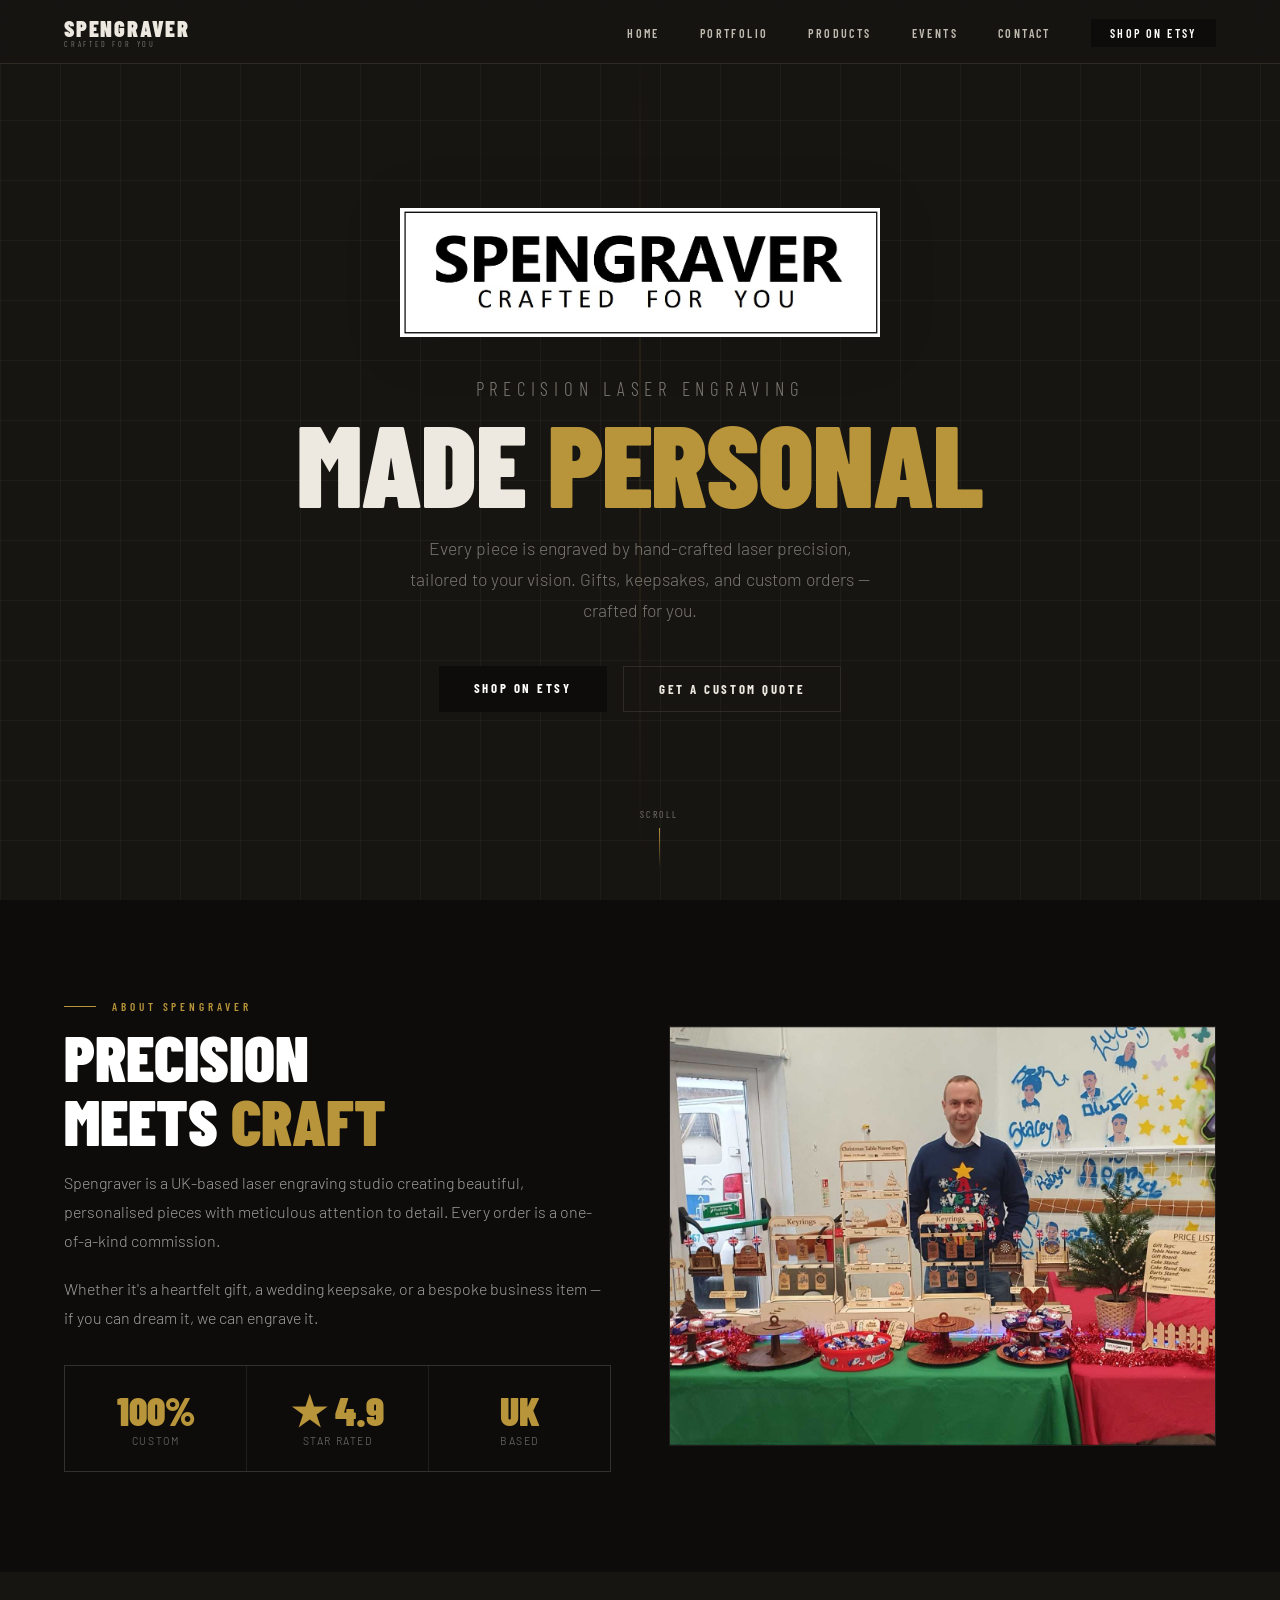
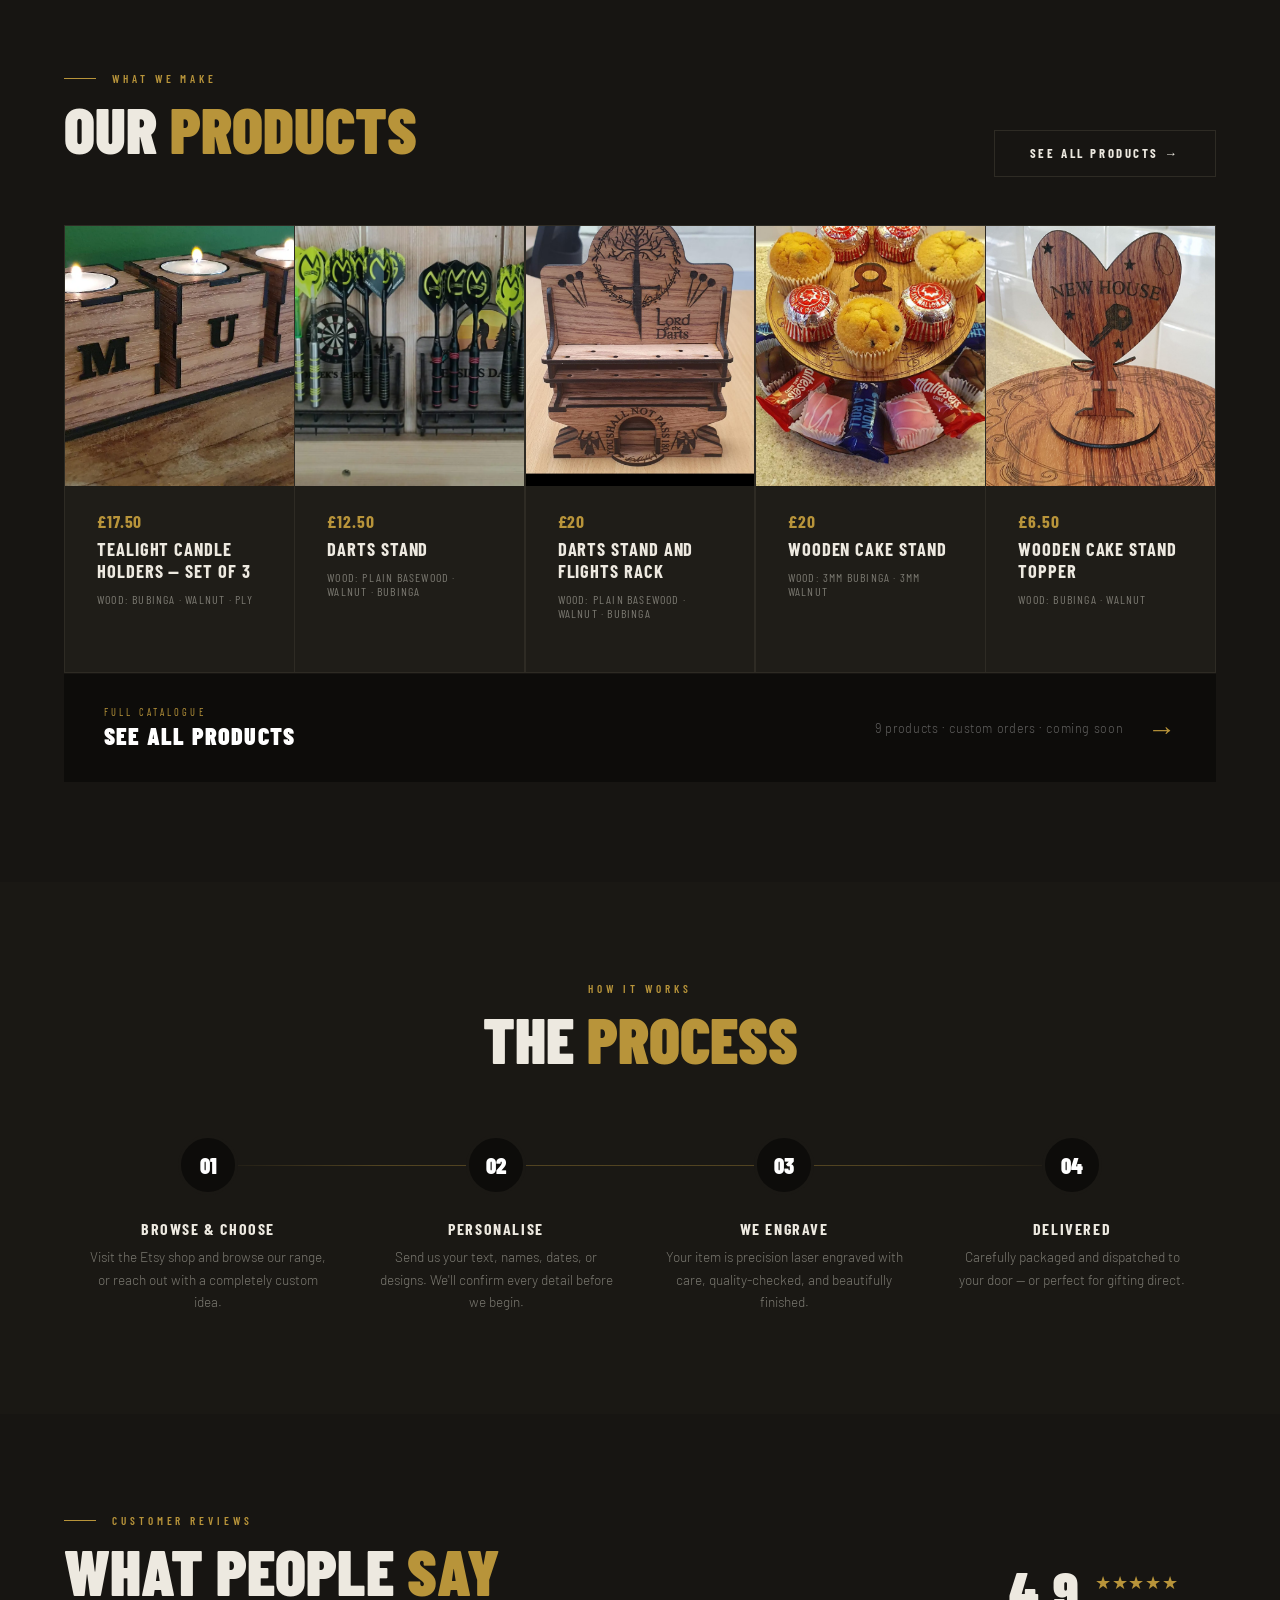
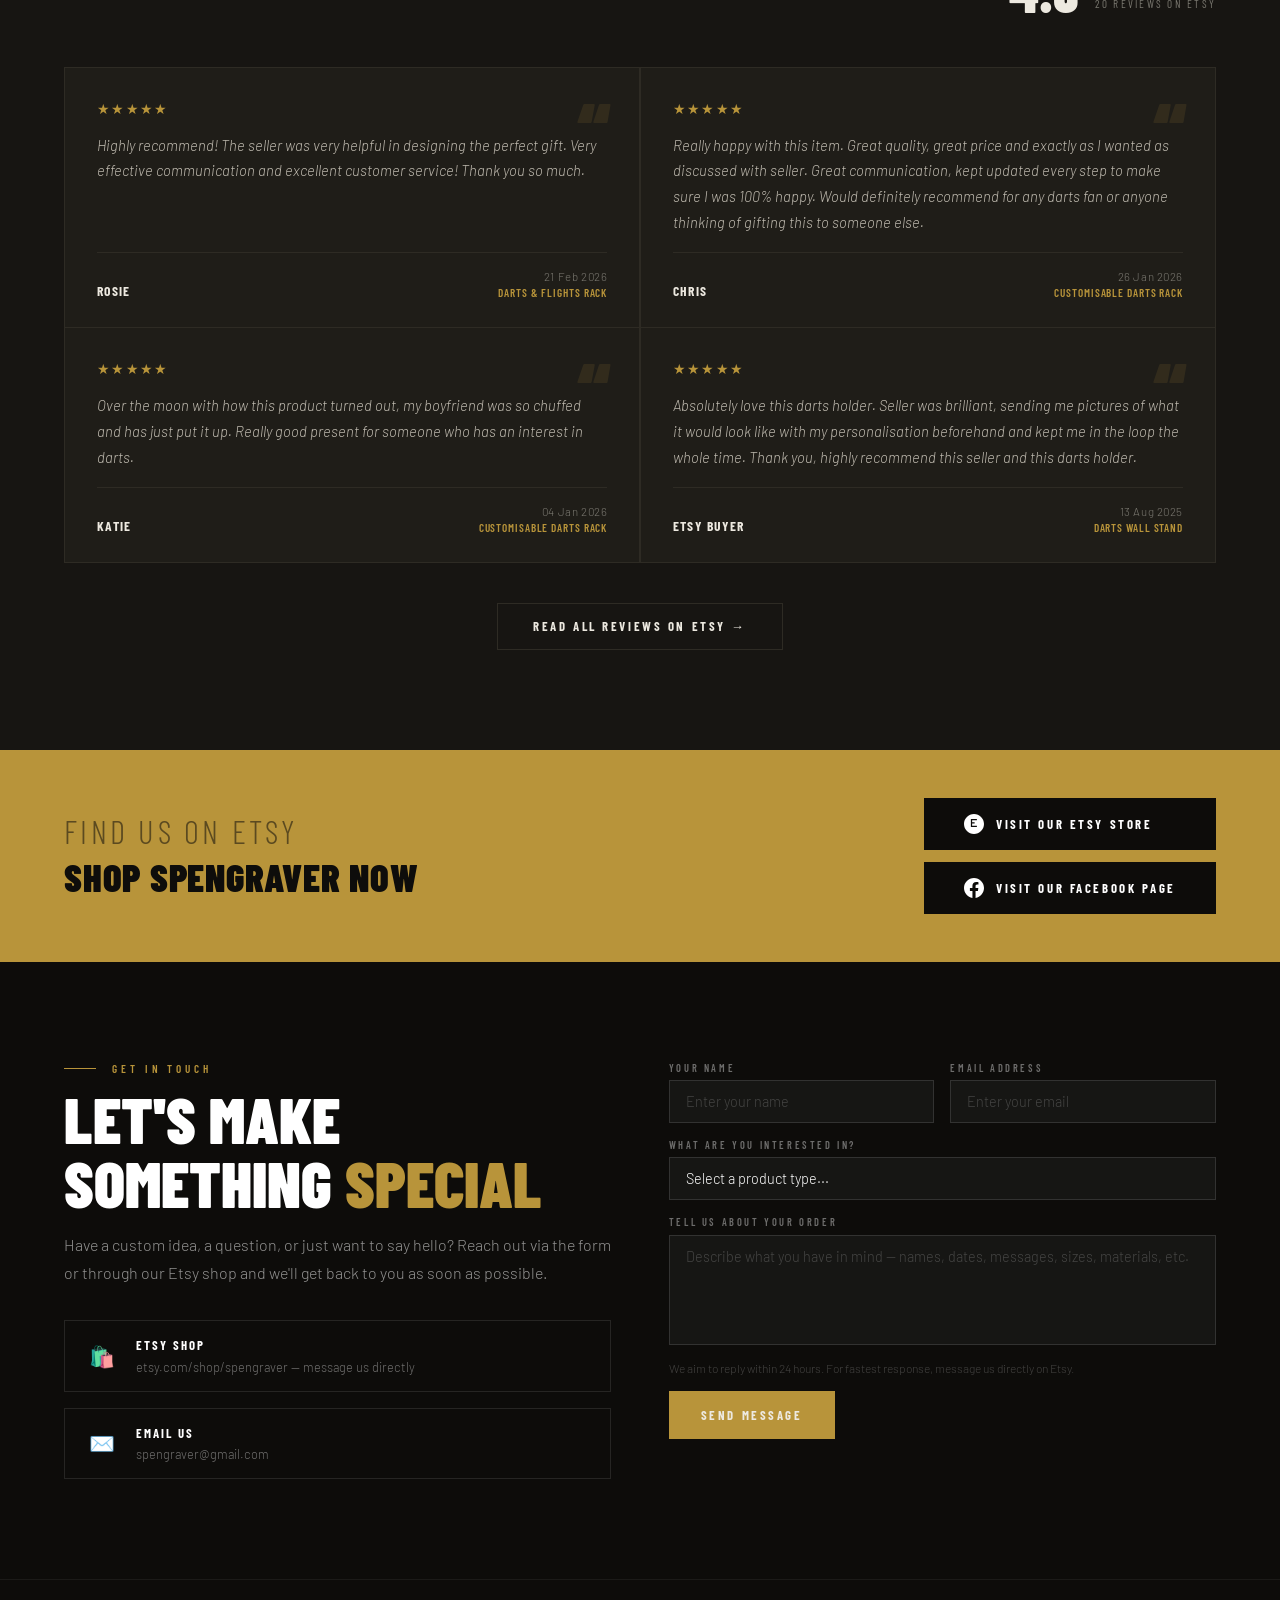
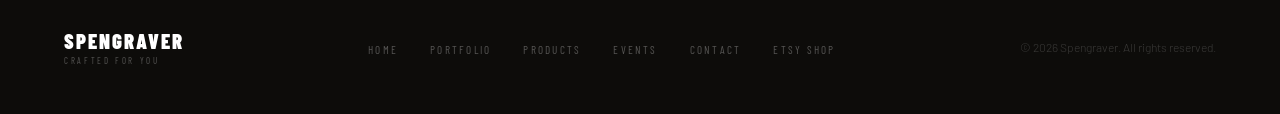
<file: index.html>
<!DOCTYPE html>
<html lang="en">
<head>
  <meta charset="UTF-8">
  <meta name="viewport" content="width=device-width, initial-scale=1.0">
  <meta name="color-scheme" content="dark">
  <title>SPENGRAVER – Crafted For You</title>
  <link rel="preconnect" href="https://fonts.googleapis.com">
  <link rel="preconnect" href="https://fonts.gstatic.com" crossorigin>
  <link href="https://fonts.googleapis.com/css2?family=Barlow+Condensed:wght@300;400;600;700;900&family=Barlow:ital,wght@0,300;0,400;0,500;1,300&display=swap" rel="stylesheet">
  <link rel="stylesheet" href="style.css">
</head>
<body>

  <!-- ── NAV ── -->
  <nav>
    <a href="#" class="nav-logo">SPENGRAVER <span>CRAFTED FOR YOU</span></a>
    <ul class="nav-links">
      <li><a href="index.html#">Home</a></li>
      <li><a href="portfolio.html">Portfolio</a></li>
      <li><a href="products.html">Products</a></li>
      <li><a href="events.html">Events</a></li>
      <li><a href="#contact">Contact</a></li>
      <li><a href="https://www.etsy.com/shop/spengraver" target="_blank" class="nav-etsy">Shop on Etsy</a></li>
    </ul>
    <button class="nav-hamburger" aria-label="Toggle menu" aria-expanded="false">
      <span></span><span></span><span></span>
    </button>
  </nav>
  <div class="nav-mobile">
    <a href="index.html#">Home</a>
    <a href="portfolio.html">Portfolio</a>
    <a href="products.html">Products</a>
    <a href="events.html">Events</a>
    <a href="#contact">Contact</a>
    <a href="https://www.etsy.com/shop/spengraver" target="_blank" class="nav-etsy">Shop on Etsy</a>
  </div>

  <!-- ── HERO ── -->
  <section class="hero">
    <div class="hero-logo-wrap">
      <img src="481569790_614195804746828_1379751656605520908_n.jpg" alt="SPENGRAVER – Crafted For You">
    </div>
    <p class="hero-tagline">Precision Laser Engraving</p>
    <h1 class="hero-headline">Made <em>Personal</em></h1>
    <p class="hero-sub">Every piece is engraved by hand-crafted laser precision, tailored to your vision. Gifts, keepsakes, and custom orders — crafted for you.</p>
    <div class="hero-ctas">
      <a href="https://www.etsy.com/shop/spengraver" target="_blank" class="btn-primary">Shop on Etsy</a>
      <a href="#contact" class="btn-secondary">Get a Custom Quote</a>
    </div>
    <div class="hero-scroll">Scroll</div>
  </section>

  <!-- ── ABOUT ── -->
  <section id="about">
    <div class="reveal">
      <p class="section-label">About Spengraver</p>
      <h2 class="section-title">Precision<br>meets <em>craft</em></h2>
      <p class="about-text">Spengraver is a UK-based laser engraving studio creating beautiful, personalised pieces with meticulous attention to detail. Every order is a one-of-a-kind commission.</p>
      <p class="about-text">Whether it's a heartfelt gift, a wedding keepsake, or a bespoke business item — if you can dream it, we can engrave it.</p>
      <div class="about-stats">
        <div class="stat"><span class="stat-num">100%</span><span class="stat-label">Custom</span></div>
        <div class="stat"><span class="stat-num">★ 4.9</span><span class="stat-label">Star Rated</span></div>
        <div class="stat"><span class="stat-num">UK</span><span class="stat-label">Based</span></div>
      </div>
    </div>
    <div class="about-visual reveal">
      <div class="about-visual-inner">
        <img src="spengraver-at-stall.jpg" alt="Spengraver at stall" class="about-stall-img">
      </div>
    </div>
  </section>

  <!-- ── PRODUCTS ── -->
  <section id="products">
    <div class="products-header reveal">
      <div>
        <p class="section-label">What We Make</p>
        <h2 class="section-title">Our <em>Products</em></h2>
      </div>
      <a href="products.html" class="btn-secondary">See All Products →</a>
    </div>
    <div class="products-grid">

      <!-- Product 1: Tealight Candle Holders -->
      <a href="https://www.etsy.com/uk/listing/4465327480/3-tealight-candle-holders-on-a-stand" target="_blank" class="product-card has-img reveal">
        <img src="candle.webp" alt="3 Tealight Candle Holders on a Stand" class="product-img">
        <div class="product-price">£17.50</div>
        <div class="product-name">Tealight Candle Holders — Set of 3</div>
        <div class="product-materials">Wood: Bubinga · Walnut · Ply</div>
      </a>

      <!-- Product 2: Darts Stand -->
      <a href="https://www.etsy.com/uk/listing/4305413890/customizable-darts-rack-wall-mountable" target="_blank" class="product-card has-img reveal">
        <img src="darts.webp" alt="Darts Stand" class="product-img">
        <div class="product-price">£12.50</div>
        <div class="product-name">Darts Stand</div>
        <div class="product-materials">Wood: Plain Basewood · Walnut · Bubinga</div>
      </a>

      <!-- Product 3: Darts Stand - better -->
      <a href="https://www.etsy.com/uk/listing/4446886007/customizable-darts-and-flights-rack-wall" target="_blank" class="product-card has-img reveal">
        <img src="darts-better.avif" alt="Darts Stand and Flights Rack" class="product-img">
        <div class="product-price">£20</div>
        <div class="product-name">Darts Stand and Flights Rack</div>
        <div class="product-materials">Wood: Plain Basewood · Walnut · Bubinga</div>
      </a>

      <!-- Product 4: Wooden cake stand -->
      <a href="https://www.etsy.com/uk/listing/4354044939/wooden-cake-stand-reusable-2-tier" target="_blank" class="product-card has-img reveal">
        <img src="cake-stand.jpg" alt="Wooden Cake Stand" class="product-img">
        <div class="product-price">£20</div>
        <div class="product-name">Wooden Cake Stand</div>
        <div class="product-materials">Wood: 3mm Bubinga · 3mm Walnut </div>
      </a>

      <!-- Product 5: Wooden Cake Stand Topper -->
      <a href="https://www.etsy.com/uk/listing/4365762369/cakescone-stand-topper-customisable" target="_blank" class="product-card has-img reveal">
        <img src="cake-topper.jpg" alt="Wooden Cake Stand Topper" class="product-img">
        <div class="product-price">£6.50</div>
        <div class="product-name">Wooden Cake Stand Topper</div>
        <div class="product-materials">Wood: Bubinga · Walnut</div>
      </a>

    </div>

    <a href="products.html" class="products-seemore reveal">
      <div class="products-seemore-left">
        <p class="products-seemore-eyebrow">Full Catalogue</p>
        <p class="products-seemore-title">See All Products</p>
      </div>
      <div class="products-seemore-right">
        <span class="products-seemore-count">9 products · custom orders · coming soon</span>
        <span class="products-seemore-arrow">→</span>
      </div>
    </a>

  </section>

  <!-- ── PROCESS ── -->
  <section id="process">
    <div class="process-header reveal">
      <p class="section-label">How It Works</p>
      <h2 class="section-title">The <em>Process</em></h2>
    </div>
    <div class="process-steps">
      <div class="step reveal">
        <div class="step-num">01</div>
        <div class="step-title">Browse &amp; Choose</div>
        <p class="step-desc">Visit the Etsy shop and browse our range, or reach out with a completely custom idea.</p>
      </div>
      <div class="step reveal">
        <div class="step-num">02</div>
        <div class="step-title">Personalise</div>
        <p class="step-desc">Send us your text, names, dates, or designs. We'll confirm every detail before we begin.</p>
      </div>
      <div class="step reveal">
        <div class="step-num">03</div>
        <div class="step-title">We Engrave</div>
        <p class="step-desc">Your item is precision laser engraved with care, quality-checked, and beautifully finished.</p>
      </div>
      <div class="step reveal">
        <div class="step-num">04</div>
        <div class="step-title">Delivered</div>
        <p class="step-desc">Carefully packaged and dispatched to your door — or perfect for gifting direct.</p>
      </div>
    </div>
  </section>

  <!-- ── REVIEWS ── -->
  <section id="reviews">
    <div class="reviews-header reveal">
      <div>
        <p class="section-label">Customer Reviews</p>
        <h2 class="section-title">What People <em>Say</em></h2>
      </div>
      <div class="reviews-overall">
        <div class="reviews-overall-score">4.9</div>
        <div class="reviews-overall-detail">
          <div class="reviews-stars-large">★★★★★</div>
          <div class="reviews-overall-label">20 Reviews on Etsy</div>
        </div>
      </div>
    </div>

    <div class="reviews-grid">

      <div class="review-card reveal">
        <div class="review-stars">★★★★★</div>
        <p class="review-text">Highly recommend! The seller was very helpful in designing the perfect gift. Very effective communication and excellent customer service! Thank you so much.</p>
        <div class="review-footer">
          <div class="review-author">Rosie</div>
          <div class="review-meta">
            <span class="review-date">21 Feb 2026</span>
            <span class="review-product">Darts &amp; Flights Rack</span>
          </div>
        </div>
      </div>

      <div class="review-card reveal">
        <div class="review-stars">★★★★★</div>
        <p class="review-text">Really happy with this item. Great quality, great price and exactly as I wanted as discussed with seller. Great communication, kept updated every step to make sure I was 100% happy. Would definitely recommend for any darts fan or anyone thinking of gifting this to someone else.</p>
        <div class="review-footer">
          <div class="review-author">Chris</div>
          <div class="review-meta">
            <span class="review-date">26 Jan 2026</span>
            <span class="review-product">Customisable Darts Rack</span>
          </div>
        </div>
      </div>

      <div class="review-card reveal">
        <div class="review-stars">★★★★★</div>
        <p class="review-text">Over the moon with how this product turned out, my boyfriend was so chuffed and has just put it up. Really good present for someone who has an interest in darts.</p>
        <div class="review-footer">
          <div class="review-author">Katie</div>
          <div class="review-meta">
            <span class="review-date">04 Jan 2026</span>
            <span class="review-product">Customisable Darts Rack</span>
          </div>
        </div>
      </div>

      <div class="review-card reveal">
        <div class="review-stars">★★★★★</div>
        <p class="review-text">Absolutely love this darts holder. Seller was brilliant, sending me pictures of what it would look like with my personalisation beforehand and kept me in the loop the whole time. Thank you, highly recommend this seller and this darts holder.</p>
        <div class="review-footer">
          <div class="review-author">Etsy Buyer</div>
          <div class="review-meta">
            <span class="review-date">13 Aug 2025</span>
            <span class="review-product">Darts Wall Stand</span>
          </div>
        </div>
      </div>

    </div>

    <div class="reviews-etsy-link reveal">
      <a href="https://www.etsy.com/shop/spengraver#reviews" target="_blank" class="btn-secondary">Read All Reviews on Etsy →</a>
    </div>
  </section>


  <!-- ── ETSY BANNER ── -->
  <div class="etsy-banner reveal">
    <div class="etsy-banner-text">
      <span>Find us on Etsy</span>
      Shop Spengraver Now
    </div>
    <div class="etsy-banner-buttons">
      <a href="https://www.etsy.com/shop/spengraver" target="_blank" class="btn-etsy">
        <svg width="20" height="20" viewBox="0 0 24 24" fill="currentColor" xmlns="http://www.w3.org/2000/svg">
          <path d="M12 0C5.373 0 0 5.373 0 12s5.373 12 12 12 12-5.373 12-12S18.627 0 12 0zm3.47 7.5H9.75v2.25h3v1.5h-3V14h5.72v1.5H8.25V6h7.22V7.5z"/>
        </svg>
        Visit Our Etsy Store
      </a>
      <a href="https://www.facebook.com/people/SpengraveR/61562070939010/" target="_blank" class="btn-etsy">
        <svg width="20" height="20" viewBox="0 0 24 24" fill="currentColor" xmlns="http://www.w3.org/2000/svg">
          <path d="M24 12.073c0-6.627-5.373-12-12-12s-12 5.373-12 12c0 5.99 4.388 10.954 10.125 11.854v-8.385H7.078v-3.47h3.047V9.43c0-3.007 1.792-4.669 4.533-4.669 1.312 0 2.686.235 2.686.235v2.953H15.83c-1.491 0-1.956.925-1.956 1.874v2.25h3.328l-.532 3.47h-2.796v8.385C19.612 23.027 24 18.062 24 12.073z"/>
        </svg>
        Visit Our Facebook Page
      </a>
    </div>
  </div>

  <!-- ── CONTACT ── -->
  <section id="contact">
    <div class="reveal">
      <p class="section-label">Get In Touch</p>
      <h2 class="section-title">Let's make<br>something <em>special</em></h2>
      <p class="contact-intro">Have a custom idea, a question, or just want to say hello? Reach out via the form or through our Etsy shop and we'll get back to you as soon as possible.</p>
      <div class="contact-options">
        <a href="https://www.etsy.com/shop/spengraver" target="_blank" class="contact-option">
          <span class="contact-option-icon">🛍️</span>
          <div class="contact-option-text">
            <strong>Etsy Shop</strong>
            <span>etsy.com/shop/spengraver — message us directly</span>
          </div>
        </a>
        <a href="mailto:spengraver@gmail.com" class="contact-option">
          <span class="contact-option-icon">✉️</span>
          <div class="contact-option-text">
            <strong>Email Us</strong>
            <span>spengraver@gmail.com</span>
          </div>
        </a>
      </div>
    </div>

    <div class="reveal">
      <form class="contact-form" id="contactForm" onsubmit="handleSubmit(event)">
        <div class="form-row">
          <div class="form-group">
            <label>Your Name</label>
            <input type="text" name="name" placeholder="Enter your name" required>
          </div>
          <div class="form-group">
            <label>Email Address</label>
            <input type="email" name="email" placeholder="Enter your email" required>
          </div>
        </div>
        <div class="form-group">
          <label>What are you interested in?</label>
          <select name="interest">
            <option value="">Select a product type...</option>
            <option>Personalised Gift</option>
            <option>Wedding / Event Item</option>
            <option>Wooden Engraving</option>
            <option>Business / Branding</option>
            <option>Something Custom</option>
          </select>
        </div>
        <div class="form-group">
          <label>Tell us about your order</label>
          <textarea name="message" placeholder="Describe what you have in mind — names, dates, messages, sizes, materials, etc."></textarea>
        </div>
        <p class="form-note">We aim to reply within 24 hours. For fastest response, message us directly on Etsy.</p>
        <button type="submit" class="form-submit">Send Message</button>
      </form>
      <div class="form-success" id="formSuccess">✓ Message sent — we'll be in touch soon!</div>
    </div>
  </section>

  <!-- ── FOOTER ── -->
  <footer>
    <div class="footer-logo">SPENGRAVER <span>CRAFTED FOR YOU</span></div>
    <ul class="footer-links">
      <li><a href="index.html#">Home</a></li>
      <li><a href="portfolio.html">Portfolio</a></li>
      <li><a href="products.html">Products</a></li>
      <li><a href="events.html">Events</a></li>
      <li><a href="#contact">Contact</a></li>
      <li><a href="https://www.etsy.com/shop/spengraver" target="_blank">Etsy Shop</a></li>
    </ul>
    <p class="footer-copy">© 2026 Spengraver. All rights reserved.</p>
  </footer>

  <script>
    // ── Scroll reveal ──
    const observer = new IntersectionObserver((entries) => {
      entries.forEach((e, i) => {
        if (e.isIntersecting) {
          setTimeout(() => e.target.classList.add('visible'), i * 80);
          observer.unobserve(e.target);
        }
      });
    }, { threshold: 0.1 });
    document.querySelectorAll('.reveal').forEach(el => observer.observe(el));

    // ── Contact form ──
    async function handleSubmit(e) {
      e.preventDefault();
      const form = document.getElementById('contactForm');
      const btn  = document.querySelector('.form-submit');
      btn.textContent = 'Sending...';
      btn.disabled = true;

      try {
        const res = await fetch('submit.php', {
          method: 'POST',
          body: new FormData(form),
        });
        const data = await res.json();
        if (res.ok && data.success) {
          form.style.display = 'none';
          document.getElementById('formSuccess').style.display = 'block';
        } else {
          btn.textContent = 'Something went wrong — try again';
          btn.disabled = false;
        }
      } catch {
        btn.textContent = 'Something went wrong — try again';
        btn.disabled = false;
      }
    }

  </script>
  <script src="nav.js"></script>

</body>
</html>
</file>
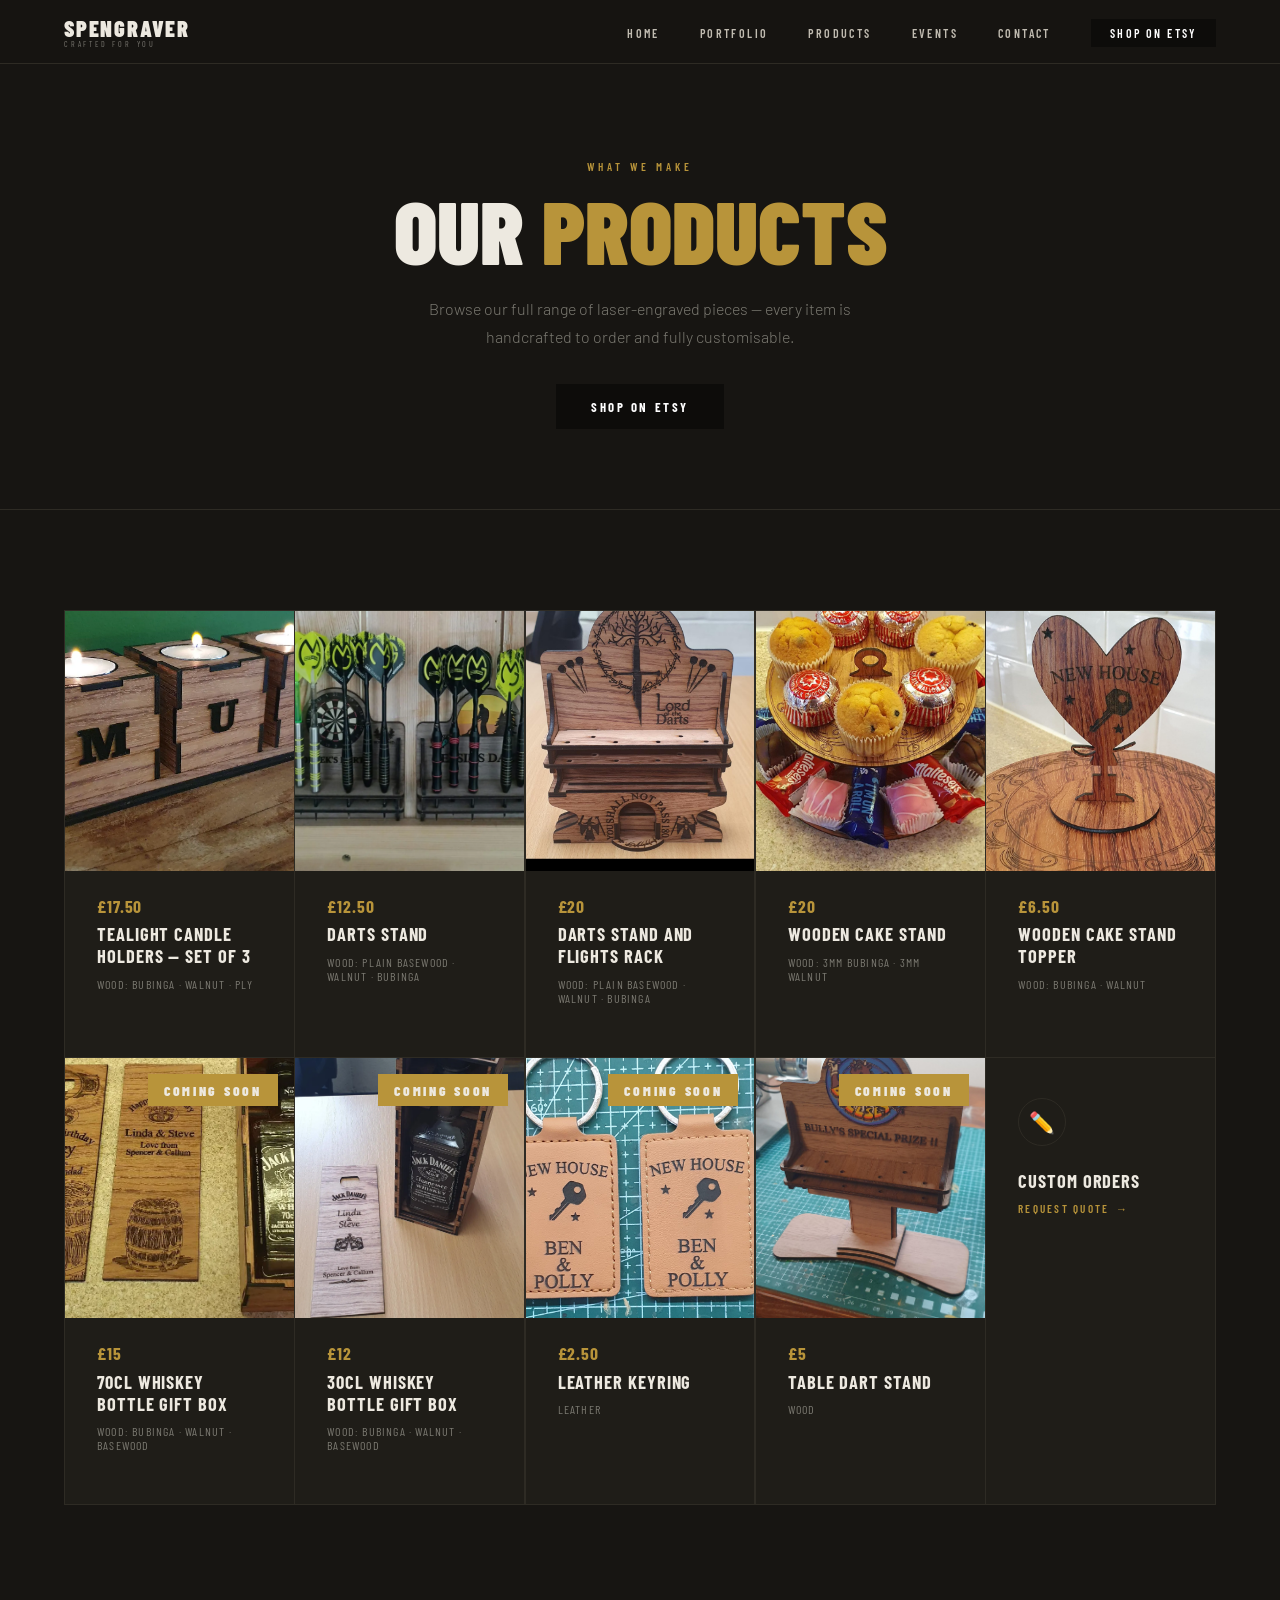
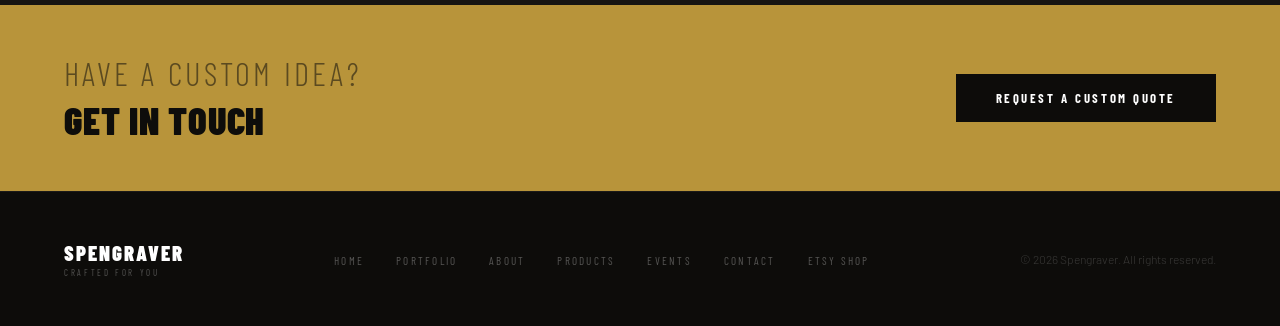
<file: products.html>
<!DOCTYPE html>
<html lang="en">
<head>
  <meta charset="UTF-8">
  <meta name="viewport" content="width=device-width, initial-scale=1.0">
  <meta name="color-scheme" content="dark">
  <title>Products – SPENGRAVER</title>
  <link rel="preconnect" href="https://fonts.googleapis.com">
  <link rel="preconnect" href="https://fonts.gstatic.com" crossorigin>
  <link href="https://fonts.googleapis.com/css2?family=Barlow+Condensed:wght@300;400;600;700;900&family=Barlow:ital,wght@0,300;0,400;0,500;1,300&display=swap" rel="stylesheet">
  <link rel="stylesheet" href="style.css">
</head>
<body>

  <!-- ── NAV ── -->
  <nav>
    <a href="index.html#" class="nav-logo">SPENGRAVER <span>CRAFTED FOR YOU</span></a>
    <ul class="nav-links">
      <li><a href="index.html">Home</a></li>
      <li><a href="portfolio.html">Portfolio</a></li>
      <li><a href="products.html">Products</a></li>
      <li><a href="events.html">Events</a></li>
      <li><a href="index.html#contact">Contact</a></li>
      <li><a href="https://www.etsy.com/shop/spengraver" target="_blank" class="nav-etsy">Shop on Etsy</a></li>
    </ul>
    <button class="nav-hamburger" aria-label="Toggle menu" aria-expanded="false">
      <span></span><span></span><span></span>
    </button>
  </nav>
  <div class="nav-mobile">
    <a href="index.html">Home</a>
    <a href="portfolio.html">Portfolio</a>
    <a href="products.html">Products</a>
    <a href="events.html">Events</a>
    <a href="index.html#contact">Contact</a>
    <a href="https://www.etsy.com/shop/spengraver" target="_blank" class="nav-etsy">Shop on Etsy</a>
  </div>

  <!-- ── PAGE HERO ── -->
  <section class="page-hero">
    <p class="section-label">What We Make</p>
    <h1 class="section-title">Our <em>Products</em></h1>
    <p class="page-hero-sub">Browse our full range of laser-engraved pieces — every item is handcrafted to order and fully customisable.</p>
    <a href="https://www.etsy.com/shop/spengraver" target="_blank" class="btn-primary">Shop on Etsy</a>
  </section>

  <!-- ── PRODUCTS ── -->
  <section id="products">
    <div class="products-grid">

      <!-- Product 1: Tealight Candle Holders -->
      <a href="https://www.etsy.com/uk/listing/4465327480/3-tealight-candle-holders-on-a-stand" target="_blank" class="product-card has-img reveal">
        <img src="candle.webp" alt="3 Tealight Candle Holders on a Stand" class="product-img">
        <div class="product-price">£17.50</div>
        <div class="product-name">Tealight Candle Holders — Set of 3</div>
        <div class="product-materials">Wood: Bubinga · Walnut · Ply</div>
      </a>

      <!-- Product 2: Darts Stand -->
      <a href="https://www.etsy.com/uk/listing/4305413890/customizable-darts-rack-wall-mountable" target="_blank" class="product-card has-img reveal">
        <img src="darts.webp" alt="Darts Stand" class="product-img">
        <div class="product-price">£12.50</div>
        <div class="product-name">Darts Stand</div>
        <div class="product-materials">Wood: Plain Basewood · Walnut · Bubinga</div>
      </a>

      <!-- Product 3: Darts Stand and Flights Rack -->
      <a href="https://www.etsy.com/uk/listing/4446886007/customizable-darts-and-flights-rack-wall" target="_blank" class="product-card has-img reveal">
        <img src="darts-better.avif" alt="Darts Stand and Flights Rack" class="product-img">
        <div class="product-price">£20</div>
        <div class="product-name">Darts Stand and Flights Rack</div>
        <div class="product-materials">Wood: Plain Basewood · Walnut · Bubinga</div>
      </a>

      <!-- Product 4: Wooden Cake Stand -->
      <a href="https://www.etsy.com/uk/listing/4354044939/wooden-cake-stand-reusable-2-tier" target="_blank" class="product-card has-img reveal">
        <img src="cake-stand.jpg" alt="Wooden Cake Stand" class="product-img">
        <div class="product-price">£20</div>
        <div class="product-name">Wooden Cake Stand</div>
        <div class="product-materials">Wood: 3mm Bubinga · 3mm Walnut</div>
      </a>

      <!-- Product 5: Wooden Cake Stand Topper -->
      <a href="https://www.etsy.com/uk/listing/4365762369/cakescone-stand-topper-customisable" target="_blank" class="product-card has-img reveal">
        <img src="cake-topper.jpg" alt="Wooden Cake Stand Topper" class="product-img">
        <div class="product-price">£6.50</div>
        <div class="product-name">Wooden Cake Stand Topper</div>
        <div class="product-materials">Wood: Bubinga · Walnut</div>
      </a>

      <!-- Product 6: 70CL Whiskey Bottle Gift Box -->
      <a href="#contact-cta" class="product-card has-img reveal">
        <span class="product-badge">Coming Soon</span>
        <img src="70cl.webp" alt="70CL Whiskey Bottle Gift Box" class="product-img">
        <div class="product-price">£15</div>
        <div class="product-name">70CL Whiskey Bottle Gift Box</div>
        <div class="product-materials">Wood: Bubinga · Walnut · Basewood</div>
      </a>

      <!-- Product 7: 30CL Whiskey Bottle Gift Box -->
      <a href="#contact-cta" class="product-card has-img reveal">
        <span class="product-badge">Coming Soon</span>
        <img src="30cl.webp" alt="30CL Whiskey Bottle Gift Box" class="product-img">
        <div class="product-price">£12</div>
        <div class="product-name">30CL Whiskey Bottle Gift Box</div>
        <div class="product-materials">Wood: Bubinga · Walnut · Basewood</div>
      </a>

      <!-- Product 8: Leather Keyring -->
      <a href="#contact-cta" class="product-card has-img reveal">
        <span class="product-badge">Coming Soon</span>
        <img src="keyring.jpeg" alt="Leather Keyring" class="product-img">
        <div class="product-price">£2.50</div>
        <div class="product-name">Leather Keyring</div>
        <div class="product-materials">Leather</div>
      </a>

      <!-- Product 9: Table Dart Stand -->
      <a href="#contact-cta" class="product-card has-img reveal">
        <span class="product-badge">Coming Soon</span>
        <img src="table-darts.jpg" alt="Table Dart Stand" class="product-img">
        <div class="product-price">£5</div>
        <div class="product-name">Table Dart Stand</div>
        <div class="product-materials">Wood</div>
      </a>

      <!-- Product 10: Custom Orders CTA -->
      <a href="#contact-cta" class="product-card reveal">
        <div class="product-icon">✏️</div>
        <div class="product-name">Custom Orders</div>
        <span class="product-link">Request Quote</span>
      </a>

    </div>
  </section>

  <!-- ── CONTACT CTA ── -->
  <div class="etsy-banner reveal" id="contact-cta">
    <div class="etsy-banner-text">
      <span>Have a custom idea?</span>
      Get in Touch
    </div>
    <a href="index.html#contact" class="btn-etsy">Request a Custom Quote</a>
  </div>

  <!-- ── FOOTER ── -->
  <footer>
    <div class="footer-logo">SPENGRAVER <span>CRAFTED FOR YOU</span></div>
    <ul class="footer-links">
      <li><a href="index.html#">Home</a></li>
      <li><a href="portfolio.html">Portfolio</a></li>
      <li><a href="index.html#about">About</a></li>
      <li><a href="products.html">Products</a></li>
      <li><a href="events.html">Events</a></li>
      <li><a href="index.html#contact">Contact</a></li>
      <li><a href="https://www.etsy.com/shop/spengraver" target="_blank">Etsy Shop</a></li>
    </ul>
    <p class="footer-copy">© 2026 Spengraver. All rights reserved.</p>
  </footer>

  <script>
    const observer = new IntersectionObserver((entries) => {
      entries.forEach((e, i) => {
        if (e.isIntersecting) {
          setTimeout(() => e.target.classList.add('visible'), i * 80);
          observer.unobserve(e.target);
        }
      });
    }, { threshold: 0.1 });
    document.querySelectorAll('.reveal').forEach(el => observer.observe(el));
  </script>
  <script src="nav.js"></script>

</body>
</html>
</file>
<file: style.css>
/* ============================================================
   SPENGRAVER — Main Stylesheet
   ============================================================ */

*, *::before, *::after {
  box-sizing: border-box;
  margin: 0;
  padding: 0;
}

/* ── CSS VARIABLES ── */
:root {
  color-scheme: dark;
  --bg:           #171512;
  --ink:          #ede9e0;
  --ink-mid:      #c0bbb0;
  --ink-soft:     #7a7870;
  --border:       #2e2b24;
  --gold:         #b8943a;
  --gold-light:   #d4aa50;
  --white:        #ffffff;
  --card-bg:      #1f1d18;
  --dark-surface: #0d0c0a;
}

html {
  scroll-behavior: smooth;
}

body {
  font-family: 'Barlow', sans-serif;
  background: var(--bg);
  color: var(--ink);
  overflow-x: hidden;
}

/* ============================================================
   NAV
   ============================================================ */

nav {
  position: fixed;
  top: 0; left: 0; right: 0;
  z-index: 100;
  background: rgba(23, 21, 18, 0.95);
  backdrop-filter: blur(12px);
  border-bottom: 1px solid var(--border);
  display: flex;
  align-items: center;
  justify-content: space-between;
  padding: 0 5%;
  height: 64px;
}

.nav-logo {
  font-family: 'Barlow Condensed', sans-serif;
  font-weight: 900;
  font-size: 1.4rem;
  letter-spacing: 0.08em;
  color: var(--ink);
  text-decoration: none;
}

.nav-logo span {
  display: block;
  font-size: 0.5rem;
  font-weight: 400;
  letter-spacing: 0.35em;
  color: var(--ink-soft);
  margin-top: -2px;
}

.nav-links {
  display: flex;
  gap: 2.5rem;
  list-style: none;
}

.nav-links a {
  font-family: 'Barlow Condensed', sans-serif;
  font-weight: 600;
  font-size: 0.75rem;
  letter-spacing: 0.2em;
  text-transform: uppercase;
  color: var(--ink-mid);
  text-decoration: none;
  transition: color 0.2s;
}

.nav-links a:hover {
  color: var(--gold);
}

.nav-etsy {
  background: var(--dark-surface);
  color: var(--white) !important;
  padding: 0.45rem 1.2rem;
  transition: background 0.2s !important;
}

.nav-etsy:hover {
  background: var(--gold) !important;
}

/* Hamburger button */
.nav-hamburger {
  display: none;
  flex-direction: column;
  justify-content: center;
  gap: 5px;
  width: 40px;
  height: 40px;
  background: none;
  border: none;
  cursor: pointer;
  padding: 4px;
}

.nav-hamburger span {
  display: block;
  width: 24px;
  height: 2px;
  background: var(--ink);
  border-radius: 2px;
  transition: transform 0.3s, opacity 0.3s;
  transform-origin: center;
}

.nav-hamburger.open span:nth-child(1) {
  transform: translateY(7px) rotate(45deg);
}
.nav-hamburger.open span:nth-child(2) {
  opacity: 0;
}
.nav-hamburger.open span:nth-child(3) {
  transform: translateY(-7px) rotate(-45deg);
}

/* Mobile dropdown menu */
.nav-mobile {
  display: none;
  position: fixed;
  top: 64px;
  left: 0; right: 0;
  background: rgba(23, 21, 18, 0.98);
  backdrop-filter: blur(12px);
  border-bottom: 1px solid var(--border);
  flex-direction: column;
  padding: 1.5rem 5%;
  gap: 0;
  z-index: 99;
  transform: translateY(-8px);
  opacity: 0;
  transition: transform 0.25s ease, opacity 0.25s ease;
  pointer-events: none;
}

.nav-mobile.open {
  transform: translateY(0);
  opacity: 1;
  pointer-events: auto;
}

.nav-mobile a {
  font-family: 'Barlow Condensed', sans-serif;
  font-weight: 600;
  font-size: 1.1rem;
  letter-spacing: 0.15em;
  text-transform: uppercase;
  color: var(--ink-mid);
  text-decoration: none;
  padding: 0.9rem 0;
  border-bottom: 1px solid var(--border);
  transition: color 0.2s;
}

.nav-mobile a:last-child {
  border-bottom: none;
}

.nav-mobile a:hover {
  color: var(--gold);
}

.nav-mobile .nav-etsy {
  margin-top: 1rem;
  text-align: center;
  padding: 0.75rem 1.5rem;
  color: var(--white) !important;
}

@media (max-width: 600px) {
  .nav-hamburger {
    display: flex;
  }
  .nav-mobile {
    display: flex;
  }
}

/* ============================================================
   HERO
   ============================================================ */

.hero {
  min-height: 100vh;
  display: flex;
  flex-direction: column;
  align-items: center;
  justify-content: center;
  text-align: center;
  padding: 100px 5% 80px;
  position: relative;
  overflow: hidden;
}

.hero::before {
  content: '';
  position: absolute;
  inset: 0;
  background-image:
    linear-gradient(rgba(237, 233, 224, 0.04) 1px, transparent 1px),
    linear-gradient(90deg, rgba(237, 233, 224, 0.04) 1px, transparent 1px);
  background-size: 60px 60px;
  pointer-events: none;
}

.hero::after {
  content: '';
  position: absolute;
  top: 0; left: 50%;
  transform: translateX(-50%);
  width: 1px;
  height: 100%;
  background: linear-gradient(to bottom, transparent, var(--gold) 40%, var(--gold-light) 50%, transparent);
  opacity: 0.2;
  pointer-events: none;
}

.hero-logo-wrap {
  margin-bottom: 2.5rem;
  animation: fadeDown 0.9s ease both;
  position: relative;
  z-index: 1;
}

.hero-logo-wrap img {
  width: min(480px, 80vw);
  height: auto;
  display: block;
  filter: drop-shadow(0 4px 28px rgba(0, 0, 0, 0.1));
}

.hero-tagline {
  font-family: 'Barlow Condensed', sans-serif;
  font-weight: 300;
  font-size: clamp(0.9rem, 2vw, 1.2rem);
  letter-spacing: 0.3em;
  text-transform: uppercase;
  color: var(--ink-soft);
  margin-bottom: 0.75rem;
  animation: fadeUp 0.9s 0.2s ease both;
  position: relative;
  z-index: 1;
}

.hero-headline {
  font-family: 'Barlow Condensed', sans-serif;
  font-weight: 900;
  font-size: clamp(3.5rem, 9vw, 7.5rem);
  line-height: 0.88;
  letter-spacing: -0.01em;
  text-transform: uppercase;
  color: var(--ink);
  margin-bottom: 1.25rem;
  animation: fadeUp 0.9s 0.3s ease both;
  position: relative;
  z-index: 1;
}

.hero-headline em {
  font-style: normal;
  color: var(--gold);
}


.hero-sub {
  font-weight: 300;
  font-size: clamp(0.95rem, 1.6vw, 1.1rem);
  color: var(--ink-soft);
  max-width: 460px;
  line-height: 1.75;
  margin-bottom: 2.5rem;
  animation: fadeUp 0.9s 0.4s ease both;
  position: relative;
  z-index: 1;
}

.hero-ctas {
  display: flex;
  gap: 1rem;
  flex-wrap: wrap;
  justify-content: center;
  animation: fadeUp 0.9s 0.5s ease both;
  position: relative;
  z-index: 1;
}

.hero-scroll {
  position: absolute;
  bottom: 2rem;
  left: 50%;
  transform: translateX(-50%);
  display: flex;
  flex-direction: column;
  align-items: center;
  gap: 0.5rem;
  font-family: 'Barlow Condensed', sans-serif;
  font-size: 0.6rem;
  letter-spacing: 0.25em;
  text-transform: uppercase;
  color: var(--ink-soft);
  animation: fadeUp 1s 1s ease both;
}

.hero-scroll::after {
  content: '';
  width: 1px;
  height: 40px;
  background: linear-gradient(to bottom, var(--gold), transparent);
  animation: pulse 2s infinite;
}

/* ============================================================
   BUTTONS
   ============================================================ */

.btn-primary {
  background: var(--dark-surface);
  color: var(--white);
  font-family: 'Barlow Condensed', sans-serif;
  font-weight: 700;
  font-size: 0.8rem;
  letter-spacing: 0.2em;
  text-transform: uppercase;
  padding: 0.9rem 2.2rem;
  border: none;
  cursor: pointer;
  text-decoration: none;
  display: inline-block;
  transition: background 0.2s, transform 0.15s;
}

.btn-primary:hover {
  background: var(--gold);
  transform: translateY(-1px);
}

.btn-secondary {
  background: transparent;
  color: var(--ink);
  font-family: 'Barlow Condensed', sans-serif;
  font-weight: 700;
  font-size: 0.8rem;
  letter-spacing: 0.2em;
  text-transform: uppercase;
  padding: 0.9rem 2.2rem;
  border: 1.5px solid var(--border);
  cursor: pointer;
  text-decoration: none;
  display: inline-block;
  transition: border-color 0.2s, color 0.2s, transform 0.15s;
}

.btn-secondary:hover {
  border-color: var(--gold);
  color: var(--gold);
  transform: translateY(-1px);
}

/* ============================================================
   SECTION COMMONS
   ============================================================ */

section {
  padding: 100px 5%;
}

.section-label {
  font-family: 'Barlow Condensed', sans-serif;
  font-weight: 600;
  font-size: 0.7rem;
  letter-spacing: 0.35em;
  text-transform: uppercase;
  color: var(--gold);
  margin-bottom: 0.75rem;
  display: flex;
  align-items: center;
  gap: 1rem;
}

.section-label::before {
  content: '';
  width: 32px;
  height: 1px;
  background: var(--gold);
}

.section-title {
  font-family: 'Barlow Condensed', sans-serif;
  font-weight: 900;
  font-size: clamp(2.2rem, 5vw, 4rem);
  line-height: 1;
  text-transform: uppercase;
  color: var(--ink);
  margin-bottom: 1rem;
}

.section-title em {
  font-style: normal;
  color: var(--gold);
}

/* ============================================================
   ABOUT
   ============================================================ */

#about {
  background: var(--dark-surface);
  color: var(--white);
  display: grid;
  grid-template-columns: 1fr 1fr;
  gap: 5%;
  align-items: center;
}

#about .section-label { color: var(--gold); }
#about .section-title { color: var(--white); }
#about .section-title em { color: var(--gold); }

.about-text {
  font-size: 1rem;
  line-height: 1.8;
  color: rgba(255, 255, 255, 0.6);
  font-weight: 300;
  margin-bottom: 1.25rem;
}

.about-stats {
  display: grid;
  grid-template-columns: repeat(3, 1fr);
  gap: 1px;
  background: rgba(255, 255, 255, 0.08);
  border: 1px solid rgba(255, 255, 255, 0.08);
  margin-top: 2rem;
}

.stat {
  background: var(--dark-surface);
  padding: 1.5rem 1rem;
  text-align: center;
}

.stat-num {
  font-family: 'Barlow Condensed', sans-serif;
  font-weight: 900;
  font-size: 2.5rem;
  color: var(--gold);
  line-height: 1;
  display: block;
}

.stat-label {
  font-size: 0.65rem;
  letter-spacing: 0.15em;
  text-transform: uppercase;
  color: rgba(255, 255, 255, 0.35);
  margin-top: 0.3rem;
  display: block;
}

.about-visual {
  position: relative;
  height: 420px;
}

.about-visual-inner {
  position: absolute;
  inset: 0;
  border: 1px solid rgba(255, 255, 255, 0.08);
  display: flex;
  align-items: center;
  justify-content: center;
  overflow: hidden;
}

.about-stall-img {
  width: 100%;
  height: 100%;
  object-fit: cover;
  display: block;
}

.laser-pattern {
  width: 100%;
  height: 100%;
  position: relative;
  display: flex;
  align-items: center;
  justify-content: center;
}

.laser-lines {
  position: absolute;
  inset: 0;
  background-image: repeating-linear-gradient(
    45deg,
    transparent,
    transparent 20px,
    rgba(184, 148, 58, 0.04) 20px,
    rgba(184, 148, 58, 0.04) 21px
  );
}

.laser-text {
  font-family: 'Barlow Condensed', sans-serif;
  font-weight: 900;
  font-size: 8rem;
  color: transparent;
  -webkit-text-stroke: 1px rgba(184, 148, 58, 0.25);
  text-transform: uppercase;
  letter-spacing: -0.05em;
  user-select: none;
  position: absolute;
}

.laser-circle {
  width: 200px;
  height: 200px;
  border-radius: 50%;
  border: 1px solid rgba(184, 148, 58, 0.15);
  position: absolute;
}

.laser-circle:nth-child(2) { width: 320px; height: 320px; opacity: 0.6; }
.laser-circle:nth-child(3) { width: 420px; height: 420px; opacity: 0.3; }

/* ============================================================
   PRODUCTS
   ============================================================ */

#products {
  background: var(--bg);
}

.products-header {
  display: flex;
  justify-content: space-between;
  align-items: flex-end;
  margin-bottom: 3rem;
  flex-wrap: wrap;
  gap: 1rem;
}

.products-grid {
  display: grid;
  grid-template-columns: repeat(5, 1fr);
  gap: 1.5px;
  background: var(--border);
  border: 1.5px solid var(--border);
}

.product-card {
  background: var(--card-bg);
  padding: 2.5rem 2rem;
  position: relative;
  overflow: hidden;
  cursor: pointer;
  text-decoration: none;
  color: var(--ink);
  display: block;
  transition: transform 0.3s;
}

.product-card:hover {
  transform: translateY(-4px);
  z-index: 1;
  box-shadow: 0 12px 40px rgba(0, 0, 0, 0.1);
}

.product-card::before {
  content: '';
  position: absolute;
  top: 0; left: 0; right: 0;
  height: 2px;
  background: var(--gold);
  transform: scaleX(0);
  transform-origin: left;
  transition: transform 0.3s;
}

.product-card:hover::before {
  transform: scaleX(1);
}

.product-icon {
  width: 48px;
  height: 48px;
  border: 1.5px solid var(--border);
  border-radius: 50%;
  display: flex;
  align-items: center;
  justify-content: center;
  margin-bottom: 1.5rem;
  font-size: 1.3rem;
  transition: border-color 0.3s;
}

.product-card:hover .product-icon {
  border-color: var(--gold);
}

.product-img {
  width: calc(100% + 4rem);
  margin: -2.5rem -2rem 1.5rem;
  height: 300px;
  object-fit: cover;
  display: block;
  transition: transform 0.4s;
}

.product-card:hover .product-img {
  transform: scale(1.03);
}

.product-card.has-img {
  padding-top: 0;
  overflow: hidden;
}

.product-card.has-img::before {
  z-index: 1;
}

.product-badge {
  position: absolute;
  top: 1rem;
  right: 1rem;
  z-index: 2;
  background: var(--gold);
  color: var(--ink);
  font-family: 'Barlow Condensed', sans-serif;
  font-weight: 900;
  font-size: 0.85rem;
  letter-spacing: 0.2em;
  text-transform: uppercase;
  padding: 0.45rem 1rem;
  pointer-events: none;
}

.product-price {
  font-family: 'Barlow Condensed', sans-serif;
  font-weight: 700;
  font-size: 1.1rem;
  color: var(--gold);
  margin-bottom: 0.4rem;
  letter-spacing: 0.05em;
}

.product-materials {
  font-size: 0.75rem;
  color: var(--ink-soft);
  letter-spacing: 0.1em;
  text-transform: uppercase;
  font-family: 'Barlow Condensed', sans-serif;
  margin-bottom: 0.75rem;
}

.product-name {
  font-family: 'Barlow Condensed', sans-serif;
  font-weight: 700;
  font-size: 1.15rem;
  letter-spacing: 0.05em;
  text-transform: uppercase;
  margin-bottom: 0.6rem;
}

.product-desc {
  font-size: 0.88rem;
  color: var(--ink-soft);
  line-height: 1.65;
  font-weight: 300;
  margin-bottom: 1.5rem;
}

.product-link {
  font-family: 'Barlow Condensed', sans-serif;
  font-weight: 600;
  font-size: 0.7rem;
  letter-spacing: 0.2em;
  text-transform: uppercase;
  color: var(--gold);
  display: flex;
  align-items: center;
  gap: 0.4rem;
}

.product-link::after {
  content: '→';
  transition: transform 0.2s;
}

.product-card:hover .product-link::after {
  transform: translateX(4px);
}

/* ============================================================
   PRODUCTS SEE MORE STRIP
   ============================================================ */

.products-seemore {
  display: flex;
  align-items: center;
  justify-content: space-between;
  background: var(--dark-surface);
  color: var(--white);
  padding: 2rem 2.5rem;
  margin-top: 1.5px;
  text-decoration: none;
  gap: 1rem;
  transition: background 0.2s;
}

.products-seemore:hover {
  background: #1a1810;
}

.products-seemore:hover .products-seemore-arrow {
  transform: translateX(8px);
}

.products-seemore-eyebrow {
  font-family: 'Barlow Condensed', sans-serif;
  font-size: 0.65rem;
  letter-spacing: 0.3em;
  text-transform: uppercase;
  color: var(--gold);
  margin-bottom: 0.2rem;
}

.products-seemore-title {
  font-family: 'Barlow Condensed', sans-serif;
  font-weight: 900;
  font-size: 1.5rem;
  letter-spacing: 0.05em;
  text-transform: uppercase;
}

.products-seemore-right {
  display: flex;
  align-items: center;
  gap: 1.5rem;
  flex-shrink: 0;
}

.products-seemore-count {
  font-size: 0.78rem;
  color: rgba(255, 255, 255, 0.35);
  font-weight: 300;
  letter-spacing: 0.05em;
}

.products-seemore-arrow {
  font-size: 1.8rem;
  color: var(--gold);
  line-height: 1;
  transition: transform 0.2s;
}

/* ============================================================
   PAGE HERO (products.html)
   ============================================================ */

.page-hero {
  padding: 160px 5% 80px;
  text-align: center;
  background: var(--bg);
  border-bottom: 1px solid var(--border);
}

.page-hero .section-label {
  justify-content: center;
}

.page-hero .section-label::before {
  display: none;
}

.page-hero .section-title {
  font-size: clamp(3rem, 7vw, 6rem);
  margin-bottom: 1.25rem;
}

.page-hero-sub {
  font-size: 1rem;
  color: var(--ink-soft);
  max-width: 500px;
  margin: 0 auto 2rem;
  line-height: 1.8;
  font-weight: 300;
}

/* ============================================================
   PROCESS
   ============================================================ */

#process {
  background: #1a1814;
  text-align: center;
}

.process-header {
  margin-bottom: 4rem;
}

.process-header .section-label {
  justify-content: center;
}

.process-header .section-label::before {
  display: none;
}

.process-steps {
  display: grid;
  grid-template-columns: repeat(4, 1fr);
  gap: 0;
  position: relative;
}

.process-steps::before {
  content: '';
  position: absolute;
  top: 30px;
  left: 12.5%; right: 12.5%;
  height: 1px;
  background: linear-gradient(to right, transparent, var(--gold) 20%, var(--gold) 80%, transparent);
  opacity: 0.35;
}

.step {
  padding: 0 1.5rem;
}

.step-num {
  width: 60px;
  height: 60px;
  border-radius: 50%;
  background: var(--dark-surface);
  color: var(--white);
  font-family: 'Barlow Condensed', sans-serif;
  font-weight: 900;
  font-size: 1.4rem;
  display: flex;
  align-items: center;
  justify-content: center;
  margin: 0 auto 1.5rem;
  position: relative;
  z-index: 1;
  border: 3px solid #1a1814;
  transition: background 0.3s;
}

.step:hover .step-num {
  background: var(--gold);
}

.step-title {
  font-family: 'Barlow Condensed', sans-serif;
  font-weight: 700;
  font-size: 1rem;
  letter-spacing: 0.1em;
  text-transform: uppercase;
  margin-bottom: 0.5rem;
}

.step-desc {
  font-size: 0.85rem;
  color: var(--ink-soft);
  line-height: 1.65;
  font-weight: 300;
}

/* ============================================================
   ETSY BANNER
   ============================================================ */

.etsy-banner {
  background: var(--gold);
  padding: 3rem 5%;
  display: flex;
  align-items: center;
  justify-content: space-between;
  gap: 2rem;
  flex-wrap: wrap;
}

.etsy-banner-text {
  font-family: 'Barlow Condensed', sans-serif;
  font-weight: 900;
  font-size: clamp(1.5rem, 3vw, 2.5rem);
  text-transform: uppercase;
  color: #0e0d0b;
  letter-spacing: 0.02em;
}

.etsy-banner-text span {
  font-weight: 300;
  font-size: 0.85em;
  letter-spacing: 0.1em;
  display: block;
  color: rgba(14, 13, 11, 0.55);
  margin-bottom: 0.2rem;
}

.btn-etsy {
  background: var(--dark-surface);
  color: var(--white);
  font-family: 'Barlow Condensed', sans-serif;
  font-weight: 700;
  font-size: 0.8rem;
  letter-spacing: 0.2em;
  text-transform: uppercase;
  padding: 1rem 2.5rem;
  border: none;
  cursor: pointer;
  text-decoration: none;
  display: inline-flex;
  align-items: center;
  gap: 0.75rem;
  white-space: nowrap;
  transition: background 0.2s;
}

.btn-etsy:hover {
  background: #1a1408;
}

.etsy-banner-buttons {
  display: flex;
  flex-direction: column;
  gap: 0.75rem;
}

/* ============================================================
   CONTACT
   ============================================================ */

#contact {
  background: var(--dark-surface);
  color: var(--white);
  display: grid;
  grid-template-columns: 1fr 1fr;
  gap: 5%;
  align-items: start;
}

#contact .section-label { color: var(--gold); }
#contact .section-title { color: var(--white); }
#contact .section-title em { color: var(--gold); }

.contact-intro {
  font-size: 1rem;
  color: rgba(255, 255, 255, 0.55);
  line-height: 1.8;
  font-weight: 300;
  margin-bottom: 2rem;
}

.contact-options {
  display: flex;
  flex-direction: column;
  gap: 1rem;
}

.contact-option {
  display: flex;
  align-items: center;
  gap: 1rem;
  padding: 1rem 1.2rem;
  border: 1px solid rgba(255, 255, 255, 0.1);
  text-decoration: none;
  color: var(--white);
  transition: border-color 0.2s, background 0.2s;
}

.contact-option:hover {
  border-color: var(--gold);
  background: rgba(184, 148, 58, 0.05);
}

.contact-option-icon {
  font-size: 1.3rem;
  width: 36px;
  text-align: center;
  flex-shrink: 0;
}

.contact-option-text strong {
  display: block;
  font-family: 'Barlow Condensed', sans-serif;
  font-weight: 700;
  font-size: 0.8rem;
  letter-spacing: 0.15em;
  text-transform: uppercase;
  margin-bottom: 0.15rem;
}

.contact-option-text span {
  font-size: 0.8rem;
  color: rgba(255, 255, 255, 0.4);
  font-weight: 300;
}

.contact-form {
  display: flex;
  flex-direction: column;
  gap: 1rem;
}

.form-row {
  display: grid;
  grid-template-columns: 1fr 1fr;
  gap: 1rem;
}

.form-group {
  display: flex;
  flex-direction: column;
  gap: 0.4rem;
}

.form-group label {
  font-family: 'Barlow Condensed', sans-serif;
  font-weight: 600;
  font-size: 0.65rem;
  letter-spacing: 0.25em;
  text-transform: uppercase;
  color: rgba(255, 255, 255, 0.4);
}

.form-group input,
.form-group textarea,
.form-group select {
  background: rgba(255, 255, 255, 0.04);
  border: 1px solid rgba(255, 255, 255, 0.12);
  color: var(--white);
  font-family: 'Barlow', sans-serif;
  font-size: 0.9rem;
  font-weight: 300;
  padding: 0.75rem 1rem;
  outline: none;
  transition: border-color 0.2s;
  resize: none;
  -webkit-appearance: none;
  border-radius: 0;
}

.form-group input::placeholder,
.form-group textarea::placeholder {
  color: rgba(255, 255, 255, 0.2);
}

.form-group input:focus,
.form-group textarea:focus,
.form-group select:focus {
  border-color: var(--gold);
}

.form-group select option {
  background: #1a1810;
}

.form-group textarea {
  height: 110px;
}

.form-note {
  font-size: 0.75rem;
  color: rgba(255, 255, 255, 0.22);
  font-weight: 300;
}

.form-submit {
  background: var(--gold);
  color: var(--ink);
  font-family: 'Barlow Condensed', sans-serif;
  font-weight: 700;
  font-size: 0.8rem;
  letter-spacing: 0.2em;
  text-transform: uppercase;
  padding: 1rem 2rem;
  border: none;
  cursor: pointer;
  transition: background 0.2s, transform 0.15s;
  align-self: flex-start;
}

.form-submit:hover {
  background: var(--gold-light);
  transform: translateY(-1px);
}

.form-success {
  display: none;
  background: rgba(184, 148, 58, 0.1);
  border: 1px solid var(--gold);
  color: var(--gold);
  padding: 1rem;
  font-family: 'Barlow Condensed', sans-serif;
  font-weight: 600;
  font-size: 0.85rem;
  letter-spacing: 0.1em;
  text-transform: uppercase;
}

/* ============================================================
   FOOTER
   ============================================================ */

footer {
  background: var(--dark-surface);
  border-top: 1px solid rgba(255, 255, 255, 0.06);
  padding: 3rem 5%;
  display: flex;
  align-items: center;
  justify-content: space-between;
  flex-wrap: wrap;
  gap: 1.5rem;
}

.footer-logo {
  font-family: 'Barlow Condensed', sans-serif;
  font-weight: 900;
  font-size: 1.3rem;
  letter-spacing: 0.1em;
  color: var(--white);
}

.footer-logo span {
  display: block;
  font-size: 0.55rem;
  font-weight: 400;
  letter-spacing: 0.3em;
  color: rgba(255, 255, 255, 0.3);
  margin-top: 2px;
}

.footer-links {
  display: flex;
  gap: 2rem;
  list-style: none;
  flex-wrap: wrap;
}

.footer-links a {
  font-family: 'Barlow Condensed', sans-serif;
  font-size: 0.7rem;
  letter-spacing: 0.2em;
  text-transform: uppercase;
  color: rgba(255, 255, 255, 0.3);
  text-decoration: none;
  transition: color 0.2s;
}

.footer-links a:hover {
  color: var(--gold);
}

.footer-copy {
  font-size: 0.75rem;
  color: rgba(255, 255, 255, 0.18);
  font-weight: 300;
}

/* ============================================================
   REVIEWS
   ============================================================ */

#reviews {
  background: var(--bg);
}
 
.reviews-header {
  display: flex;
  justify-content: space-between;
  align-items: flex-end;
  margin-bottom: 3rem;
  flex-wrap: wrap;
  gap: 1rem;
}
 
.reviews-overall {
  display: flex;
  align-items: center;
  gap: 1rem;
}
 
.reviews-overall-score {
  font-family: 'Barlow Condensed', sans-serif;
  font-weight: 900;
  font-size: 3.5rem;
  line-height: 1;
  color: var(--ink);
}
 
.reviews-overall-detail {
  display: flex;
  flex-direction: column;
  gap: 0.25rem;
}
 
.reviews-stars-large {
  color: var(--gold);
  font-size: 1.1rem;
  letter-spacing: 0.05em;
}
 
.reviews-overall-label {
  font-family: 'Barlow Condensed', sans-serif;
  font-size: 0.7rem;
  letter-spacing: 0.2em;
  text-transform: uppercase;
  color: var(--ink-soft);
}
 
.reviews-grid {
  display: grid;
  grid-template-columns: repeat(2, 1fr);
  gap: 1.5px;
  background: var(--border);
  border: 1.5px solid var(--border);
}
 
.review-card {
  background: var(--card-bg);
  padding: 2rem 2rem 1.75rem;
  display: flex;
  flex-direction: column;
  gap: 1rem;
  position: relative;
  transition: transform 0.3s;
}
 
.review-card:hover {
  transform: translateY(-3px);
  z-index: 1;
  box-shadow: 0 12px 40px rgba(0,0,0,0.07);
}
 
.review-card::before {
  content: '\201C';
  position: absolute;
  top: 1.25rem;
  right: 1.75rem;
  font-family: 'Barlow Condensed', sans-serif;
  font-size: 5rem;
  line-height: 1;
  color: var(--gold);
  opacity: 0.12;
  font-weight: 900;
  pointer-events: none;
}
 
.review-stars {
  color: var(--gold);
  font-size: 0.85rem;
  letter-spacing: 0.1em;
}
 
.review-text {
  font-size: 0.92rem;
  line-height: 1.75;
  color: var(--ink-mid);
  font-weight: 300;
  font-style: italic;
  flex: 1;
}
 
.review-footer {
  display: flex;
  justify-content: space-between;
  align-items: flex-end;
  border-top: 1px solid var(--border);
  padding-top: 1rem;
  margin-top: auto;
  gap: 0.5rem;
  flex-wrap: wrap;
}
 
.review-author {
  font-family: 'Barlow Condensed', sans-serif;
  font-weight: 700;
  font-size: 0.85rem;
  letter-spacing: 0.1em;
  text-transform: uppercase;
  color: var(--ink);
}
 
.review-meta {
  display: flex;
  flex-direction: column;
  align-items: flex-end;
  gap: 0.2rem;
}
 
.review-date {
  font-size: 0.72rem;
  color: var(--ink-soft);
  font-weight: 300;
  letter-spacing: 0.05em;
}
 
.review-product {
  font-size: 0.7rem;
  color: var(--gold);
  font-family: 'Barlow Condensed', sans-serif;
  font-weight: 600;
  letter-spacing: 0.08em;
  text-transform: uppercase;
  text-align: right;
}
 
.reviews-etsy-link {
  display: flex;
  justify-content: center;
  margin-top: 2.5rem;
}
 
@media (max-width: 700px) {
  .reviews-grid {
    grid-template-columns: 1fr;
  }
 
  .reviews-header {
    flex-direction: column;
    align-items: flex-start;
  }
}
 




/* ============================================================
   ANIMATIONS
   ============================================================ */

@keyframes fadeDown {
  from { opacity: 0; transform: translateY(-20px); }
  to   { opacity: 1; transform: none; }
}

@keyframes fadeUp {
  from { opacity: 0; transform: translateY(20px); }
  to   { opacity: 1; transform: none; }
}

@keyframes pulse {
  0%, 100% { opacity: 0.4; }
  50%       { opacity: 1; }
}


.reveal {
  opacity: 0;
  transform: translateY(24px);
  transition: opacity 0.7s ease, transform 0.7s ease;
}

.reveal.visible {
  opacity: 1;
  transform: none;
}

/* ============================================================
   RESPONSIVE
   ============================================================ */

@media (max-width: 900px) {
  #about, #contact {
    grid-template-columns: 1fr;
  }

  .about-visual {
    display: none;
  }

  .process-steps {
    grid-template-columns: 1fr 1fr;
    gap: 2.5rem;
  }

  .process-steps::before {
    display: none;
  }

  .products-grid {
    grid-template-columns: 1fr 1fr;
  }

  .form-row {
    grid-template-columns: 1fr;
  }
}

@media (max-width: 600px) {
  .nav-links {
    display: none;
  }
  .products-grid {
    grid-template-columns: 1fr 1fr;
  }

  .process-steps {
    grid-template-columns: 1fr;
  }

  .product-card {
    padding: 1.25rem 1rem;
  }

  .products-seemore {
    padding: 1.25rem 1.25rem;
  }

  .products-seemore-count {
    display: none;
  }

  .products-seemore-right {
    flex-shrink: 1;
  }


}

/* Safari: force GPU compositing on product images to prevent clipping bugs */
@supports (-webkit-touch-callout: none) {
  .product-img {
    transform: translateZ(0);
  }
}
</file>
